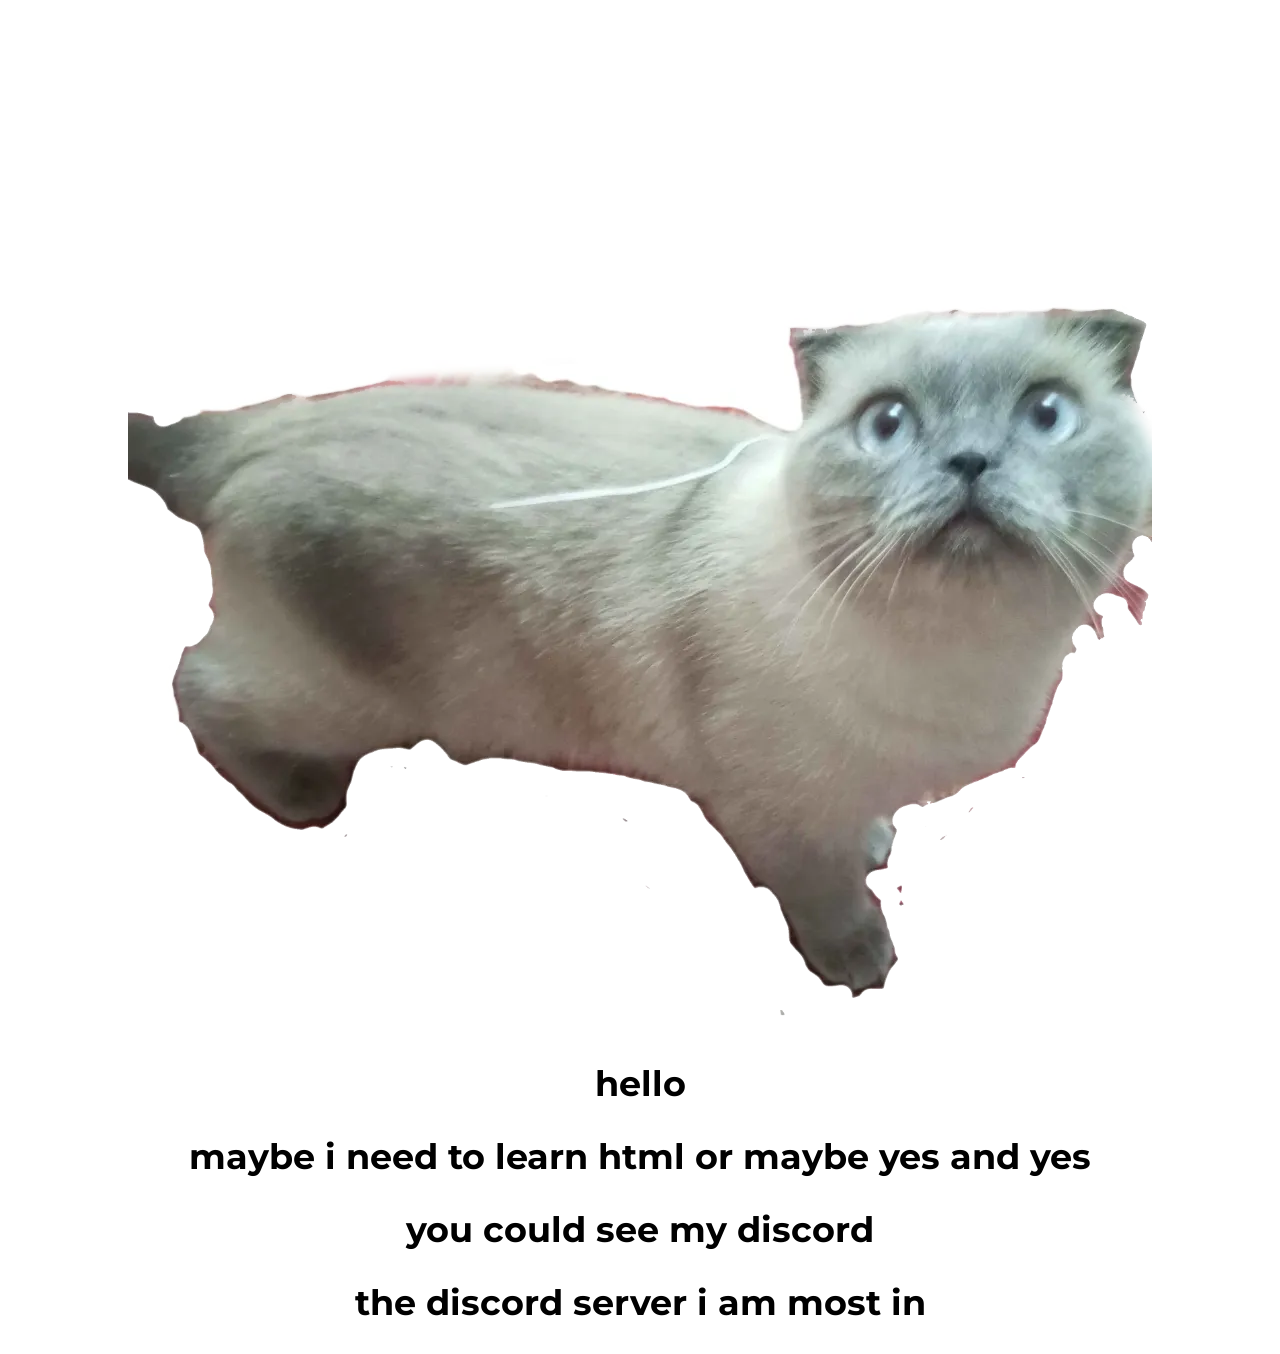
<file: index.html>
<html>
<head>

<style>

 .idk {
  text-align:center
 }

 body {
  font-family:Montserrat,sans-serif;
  background-color:white;
 }
 
 h1 {
 font-size:35px;
 text-align:center;
 margin:30px
}
 
 h1:hover {
  color:gray
  }
  
  a {
   color:black;
   text-decoration: none;
  }
 
   a:hover {
            text-decoration:underline;
            color:gray;
        }
</style>

<link rel="preconnect" href="https://fonts.googleapis.com">
<link rel="preconnect" href="https://fonts.gstatic.com" crossorigin>
<link href="https://fonts.googleapis.com/css2?family=Montserrat:ital,wght@0,100..900;1,100..900&display=swap" rel="stylesheet">

<title>
this is my page yes its cat's page
</title>
</head>
  <body>
<div class="idk">
    <img src="mycat.png" alt="this is my discord avatar and also its my irl cat">
    </div>
    <h1>hello</h1>
    <h1>maybe i need to learn html or maybe yes and yes</h1>
    <h1>you could see my <a href="https://discord.com/users/800000021009268747">discord</a></h1>
    <h1><a href="https://discord.gg/SVAANSuZca">the discord server i am most in</a></h1>
  </body>
</html>
</file>
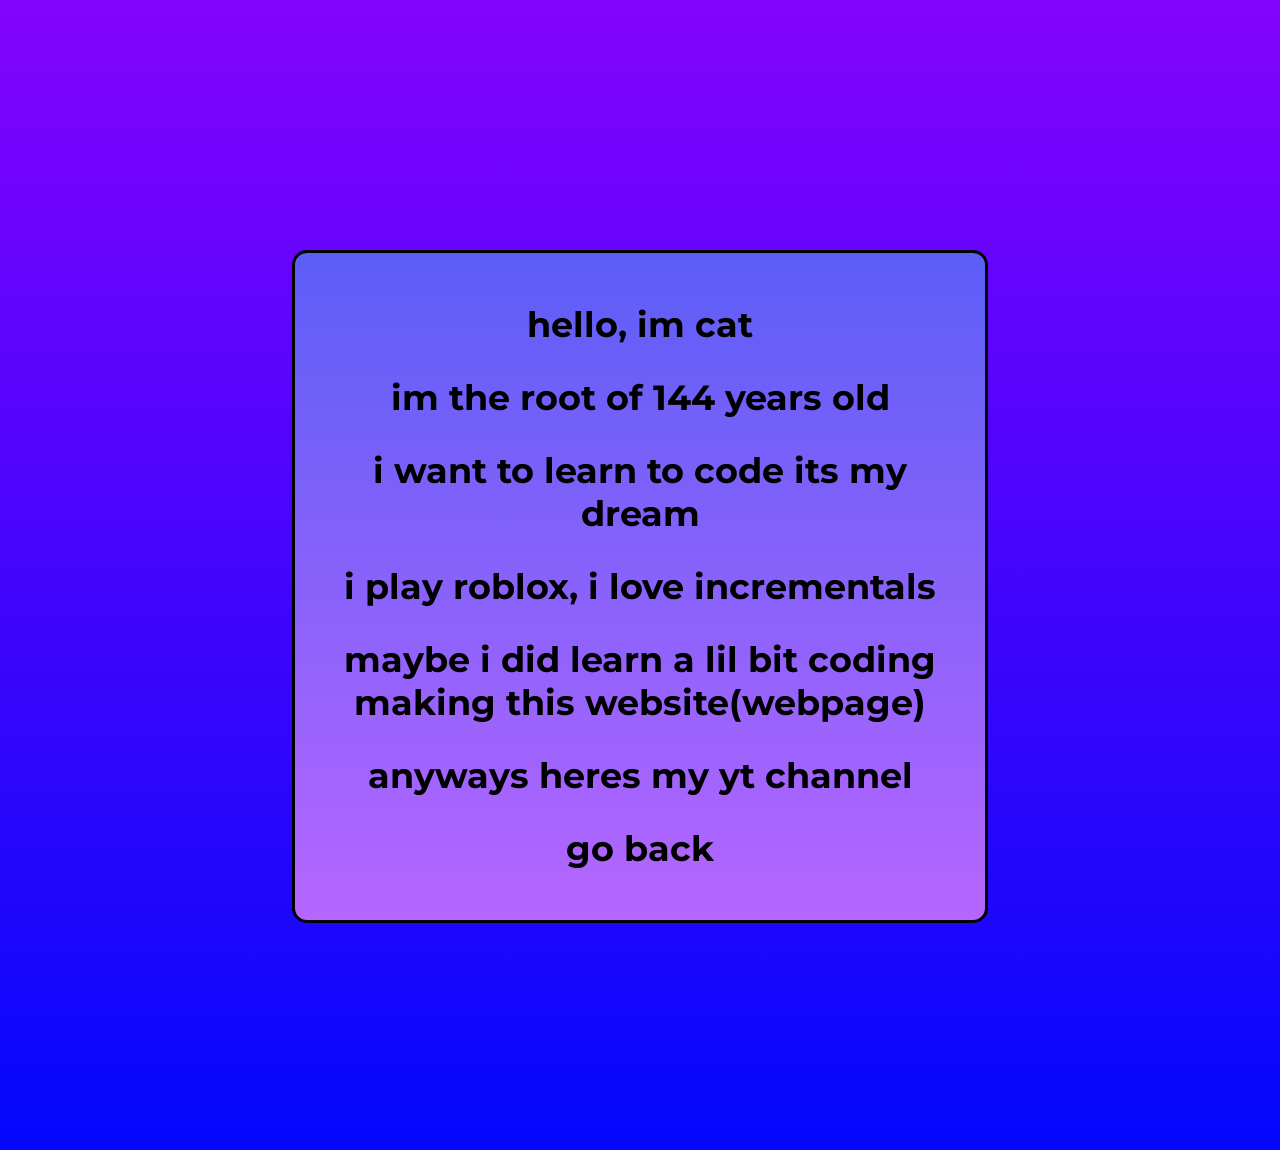
<file: about.html>
<!DOCTYPE html>
<html>
<meta charset="UTF-8">
    <meta name="viewport" content="width=device-width, initial-scale=1.0">
<head>

<link rel="stylesheet" href="style-about.css">

<link rel="preconnect" href="https://fonts.googleapis.com">
<link rel="preconnect" href="https://fonts.gstatic.com" crossorigin>
<link href="https://fonts.googleapis.com/css2?family=Montserrat:ital,wght@0,100..900;1,100..900&display=swap" rel="stylesheet">

<title>
this is my page yes its cat's page
</title>
</head>
  <body>
<div class="container">
    <h1>hello, im cat</h1>
    <h1>im the root of 144 years old</h1>
    <h1> i want to learn to code its my dream</h1>
    <h1>i play roblox, i love incrementals</h1>
	<h1>maybe i did learn a lil bit coding making this website(webpage)</h1>
	<h1>anyways heres my yt <a href="https://www.youtube.com/@meowz401">channel</a></h1>
	<h1><a href="index.html">go back</a></h1>
	</div>
  </body>
</html>
</file>
<file: style-about.css>
/* idk what im doing this was writen by ai(the @property and keyframes) */
 @property --angle {
  syntax: '<angle>';
  initial-value: 0deg;
  inherits: false;
}

@property --negangle {
  syntax: '<angle>';
  initial-value: 0deg;
  inherits: false;
}

@keyframes rotate { /* so this is just an animation that rotates it from 0 deg to 360 ok hm */
  from {
    --angle: 0deg;
  }
  to {
    --angle: 360deg;
  }
}

@keyframes negrotate { /* so maybe this is counter clockwize i made it that so maybe it would work */
 from {
   --negangle: 360deg;
 }
 to {
   --negangle: 0deg;
 }
}

.play-button {
    position: absolute;
    top: 20px;
    right: 20px;
}

button {
    background: linear-gradient(var(--angle), #6a5acd, #483d8b); /* gradient background */
    border: none;                          /* remove default border */
    color: white;                           /* text color */
    padding: 12px 24px;                     /* space inside button */
    font-size: 18px;                         /* text size */
    font-family: 'Montserrat', sans-serif;	/* match your font */
	border-radius:15px;
	margin:10px;
	animation: rotate 1s linear infinite;
}
 
 .container {
 border:3px solid;
 border-color:black;
 padding:20px;
 max-width:650px;
 border-radius:15px;
 text-align:center;
 margin:250px auto;
 background: linear-gradient(var(--negangle), #b566ff 0%, #5c5ef7 100%);
 animation: negrotate 1s linear infinite; /* just copied that okay */
 }
 
 .idk img {
  width:250px;
  height:auto;
 }

body {
  font-family: Montserrat, sans-serif;
  background: linear-gradient(var(--angle), #0307fc 0%, #8403fc 100%);
  margin: 0;            
  min-height: 100vh;  
  animation: rotate 1s linear infinite;  
}
 
 h1 {
 font-size:35px;
 text-align:center;
 margin:30px auto;
}
 
 h1:hover {
  color:white
  }
  
  a {
   color:black;
   text-decoration: none;
  }
 
   a:hover {
            text-decoration:underline;
            color:white;
        }
</file>
